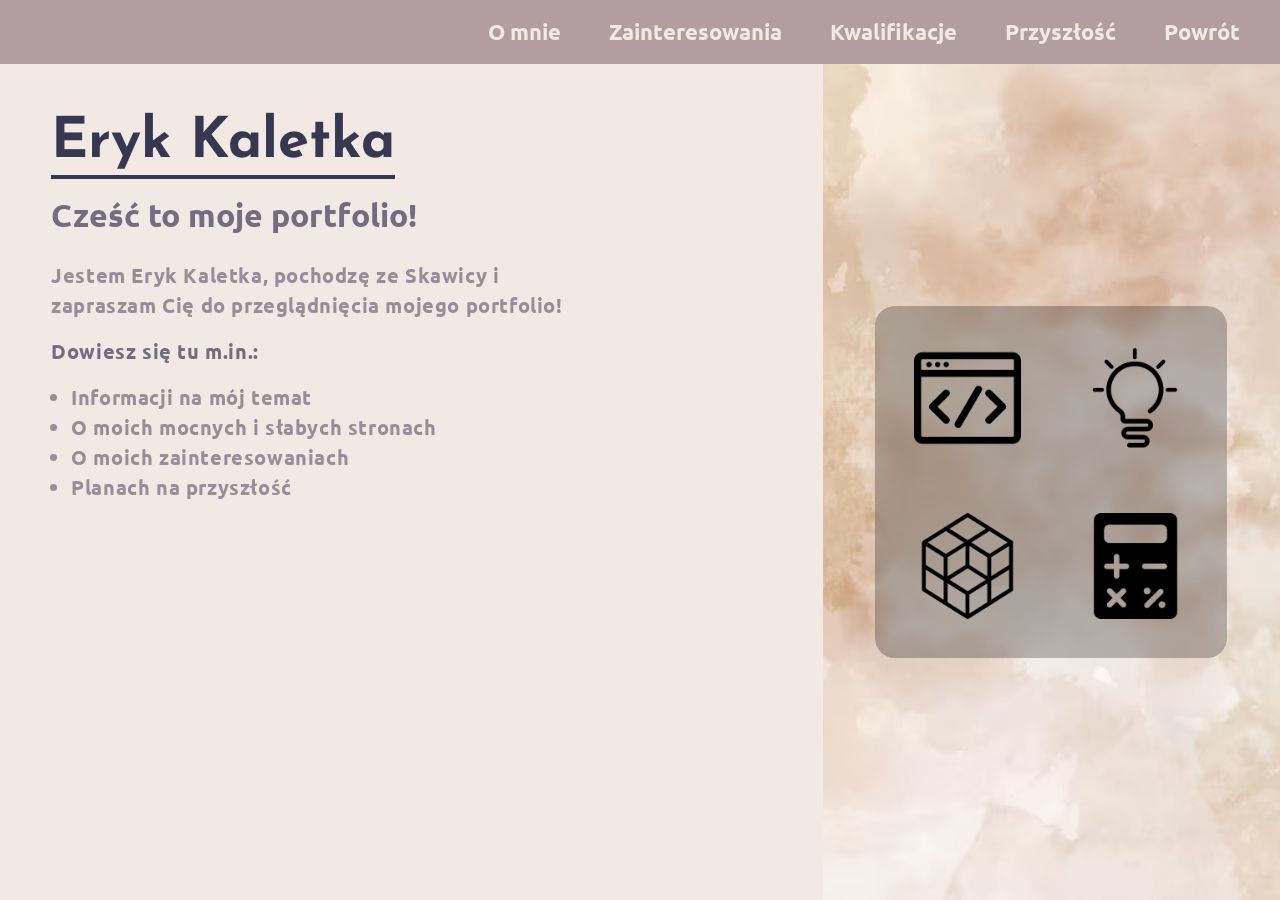
<file: index.html>
<!doctype html>
<html lang="pl">
    <head>
        <meta charset="UTF-8" />
        <meta name="viewport" content="width=device-width, initial-scale=1.0" />
        <title>Portfolio - główna</title>
        <link rel="stylesheet" href="styles.css" />
        <link rel="stylesheet" href="index_style.css" />
        <link rel="Icon" href="web_icon.png" />
    </head>
    <body>
        <div class="wrapper">
            <header>
                <nav class="head-nav-container">
                    <ul class="head-nav">
                        <li><a href="about_me.html">O mnie</a></li>
                        <li><a href="interests.html">Zainteresowania</a></li>
                        <li><a href="qualifications.html">Kwalifikacje</a></li>
                        <li><a href="future.html">Przyszłość</a></li>
                        <li><a href="index.html">Powrót</a></li>
                    </ul>
                </nav>
            </header>
            <main>
                <section class="left">
                    <div class="main-title">
                        <p>Eryk Kaletka</p>
                    </div>
                    <div class="main-sub-title">
                        <p>Cześć to moje portfolio!</p>
                    </div>
                    <div class="main-content">
                        <p>Jestem Eryk Kaletka, pochodzę ze Skawicy i zapraszam Cię do przeglądnięcia mojego portfolio!</p>
                        <p>Dowiesz się tu m.in.:</p>
                        <ol class="main-content-list">
                            <li>Informacji na mój temat</li>
                            <li>O moich mocnych i słabych stronach</li>
                            <li>O moich zainteresowaniach</li>
                            <li>Planach na przyszłość</li>
                        </ol>
                    </div>
                </section>
                <section class="right">
                    <div class="box">
                        <a href="interests.html#code"><img src="code_icon.png" alt="Code Icon" /></a>
                        <a href="interests.html#creativity"><img src="creativity_icon.png" alt="Creativity Icon" /></a>
                        <a href="interests.html#cube"><img src="cube_icon.png" alt="Cube Icon" /></a>
                        <a href="interests.html#math"><img src="math_icon.png" alt="Math Icon" /></a>
                    </div>
                </section>
            </main>
        </div>
    </body>
</html>
</file>
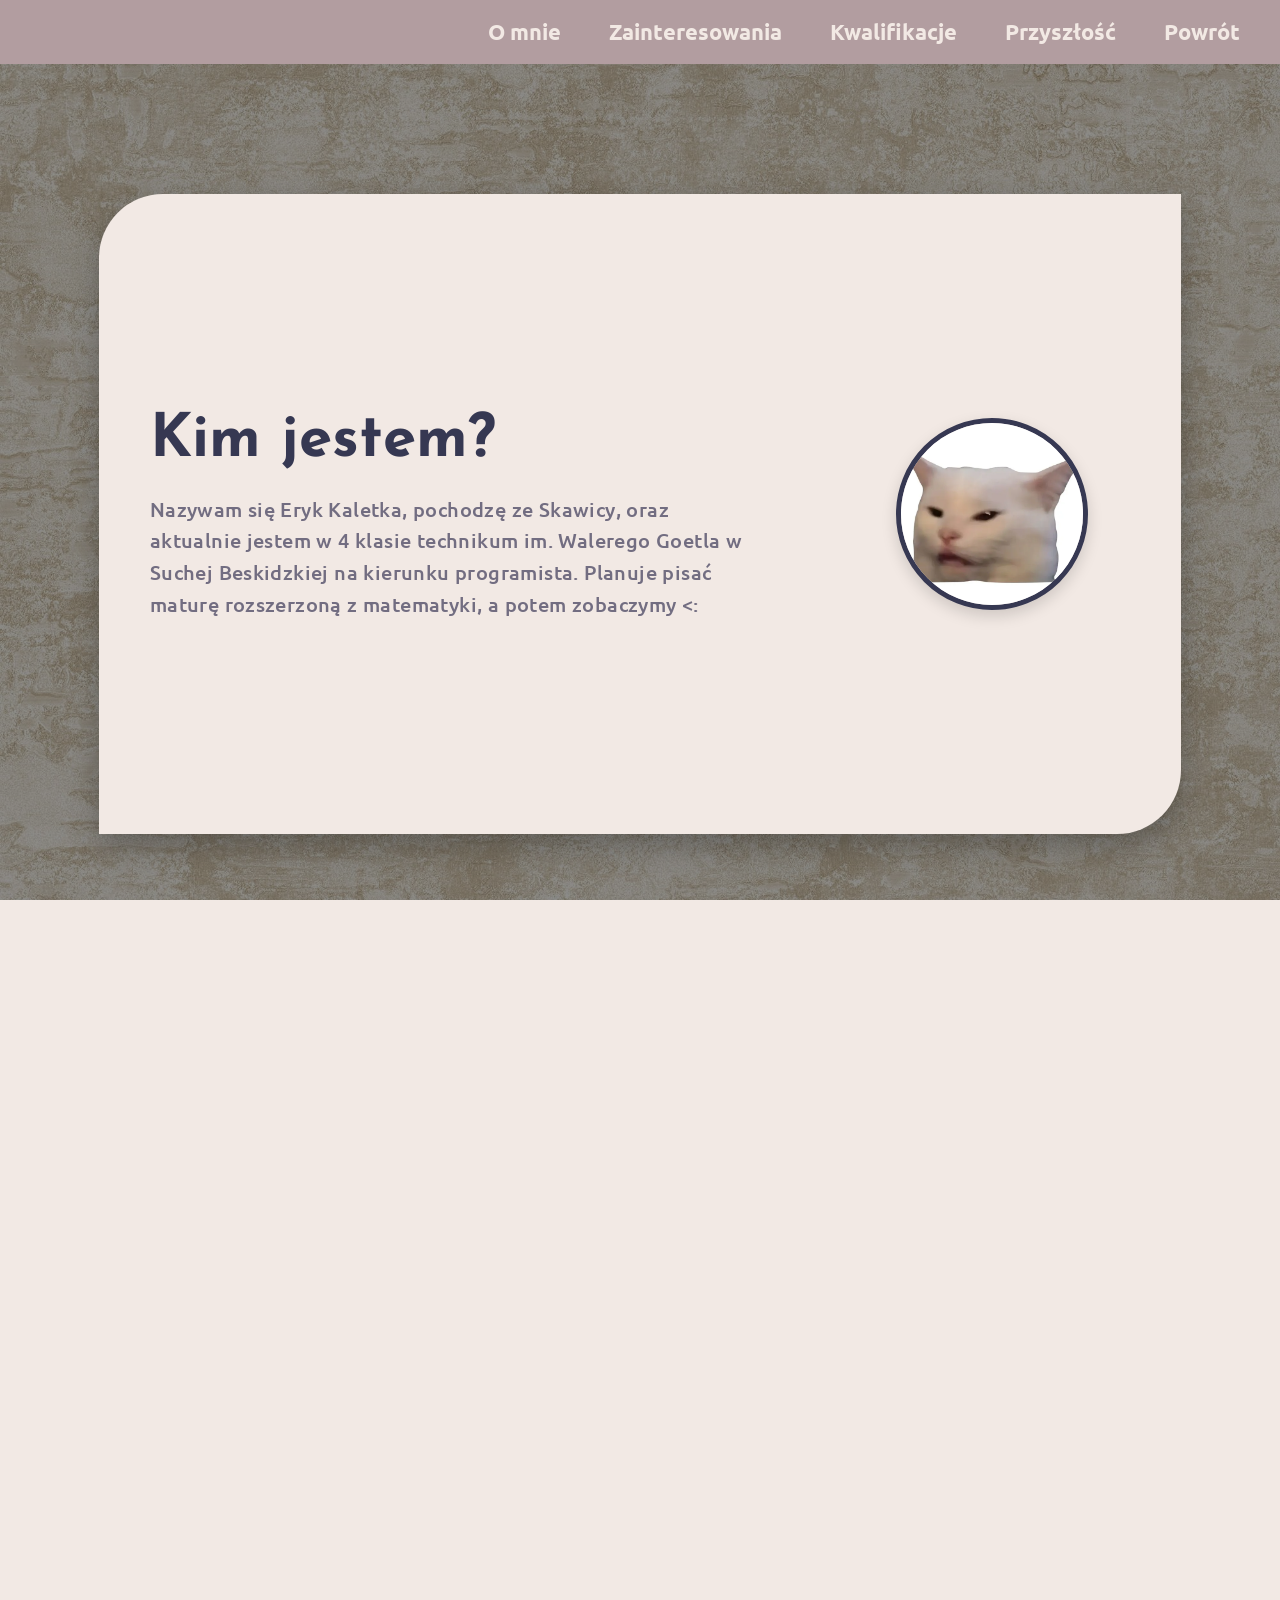
<file: about_me.html>
<!doctype html>
<html lang="pl">
    <head>
        <meta charset="UTF-8" />
        <meta name="viewport" content="width=device-width, initial-scale=1.0" />
        <title>Portfolio - O mnie</title>
        <link rel="stylesheet" href="styles.css" />
        <link rel="stylesheet" href="about_me_style.css" />
        <link rel="Icon" href="web_icon.png" />
    </head>
    <body>
        <div class="wrapper">
            <header>
                <nav class="head-nav-container">
                    <ul class="head-nav">
                        <li><a href="about_me.html">O mnie</a></li>
                        <li><a href="interests.html">Zainteresowania</a></li>
                        <li><a href="qualifications.html">Kwalifikacje</a></li>
                        <li><a href="future.html">Przyszłość</a></li>
                        <li><a href="index.html">Powrót</a></li>
                    </ul>
                </nav>
            </header>
            <main>
                <section class="card-1">
                    <div class="black-effect">
                        <div class="panel">
                            <div class="card-1-left">
                                <h1 class="card-title">Kim jestem?</h1>
                                <p class="bio-text">Nazywam się Eryk Kaletka, pochodzę ze Skawicy, oraz aktualnie jestem w 4 klasie technikum im. Walerego Goetla w Suchej Beskidzkiej na kierunku programista. Planuje pisać maturę rozszerzoną z matematyki, a potem zobaczymy &lt;:</p>
                            </div>
                            <div class="card-1-right">
                                <div class="avatar-box">
                                    <img src="about_me_random_icon.png" alt="Zdjęcie profilowe" />
                                </div>
                            </div>
                        </div>
                    </div>
                </section>

                <section class="card-2">
                    <div class="black-effect">
                        <div class="panel column-panel">
                            <h2 class="card-title title-center">Mocne i słabe strony</h2>
                            <div class="swot-grid">
                                <div class="swot-card strength">
                                    <h3>Mocne strony</h3>
                                    <ul>
                                        <li>Myślenie analityczno-matematyczne</li>
                                        <li>Szybkie znajdywanie korelacji</li>
                                        <li>Lubię wyzwania i podejmuję rękawicę</li>
                                    </ul>
                                </div>
                                <div class="swot-card weakness">
                                    <h3>Słabe strony</h3>
                                    <ul>
                                        <li>Czasem pracuję po 7h non-stop, a czasem w ogóle</li>
                                        <li>Trudność z zaczynaniem wszelako pojętych działań</li>
                                        <li>Często overthinkuję wszystko zbyt mocno i doszukuję się czegoś na siłę</li>
                                    </ul>
                                </div>
                            </div>
                        </div>
                    </div>
                </section>

                <section class="card-3">
                    <div class="black-effect">
                        <div class="panel column-panel">
                            <h2 class="card-title title-center">Fakty i Mity o mnie</h2>
                            <div class="quiz-container">
                                <div class="quiz-item" onclick="this.classList.toggle('flipped')">
                                    <div class="quiz-front">Czy jest jakikolwiek kontakt do mnie?</div>
                                    <div class="quiz-back">Yes - mail: erykkal123@gmail.com</div>
                                </div>
                                <div class="quiz-item" onclick="this.classList.toggle('flipped')">
                                    <div class="quiz-front">Czy umiem języki obce?</div>
                                    <div class="quiz-back">Potrafię angielski komunikatywnie, jednak mam problem z nauką języków</div>
                                </div>
                                <div class="quiz-item" onclick="this.classList.toggle('flipped')">
                                    <div class="quiz-front">Co realnie wyróżnia mnie od innych?</div>
                                    <div class="quiz-back">Niespotykane podejście do każdego oraz łatwość w rozmowie z każdym, niezależnie od wieku</div>
                                </div>
                            </div>
                        </div>
                    </div>
                </section>
            </main>
        </div>

        <script>
            document.addEventListener('DOMContentLoaded', () => {
                const sections = Array.from(document.querySelectorAll('header, .card-2, .card-3'));
                let currentIndex = 0;
                let isScrolling = false;

                function scrollToSection(index) {
                    if (index < 0 || index >= sections.length) return;
                    isScrolling = true;
                    currentIndex = index;

                    sections[currentIndex].scrollIntoView({
                        behavior: 'smooth',
                    });

                    setTimeout(() => {
                        isScrolling = false;
                    }, 500);
                }

                window.addEventListener(
                    'wheel',
                    (event) => {
                        if (window.innerWidth <= 900) return;
                        event.preventDefault();
                        if (isScrolling) return;

                        if (event.deltaY > 0) {
                            scrollToSection(currentIndex + 1);
                        } else if (event.deltaY < 0) {
                            scrollToSection(currentIndex - 1);
                        }
                    },
                    { passive: false },
                );

                window.addEventListener('keydown', (event) => {
                    if (isScrolling || window.innerWidth <= 900) return;

                    if (['ArrowDown', 'PageDown', 'Space'].includes(event.code)) {
                        event.preventDefault();
                        scrollToSection(currentIndex + 1);
                    } else if (['ArrowUp', 'PageUp'].includes(event.code)) {
                        event.preventDefault();
                        scrollToSection(currentIndex - 1);
                    }
                });

                let touchStartY = 0;

                window.addEventListener(
                    'touchstart',
                    (event) => {
                        touchStartY = event.touches[0].clientY;
                    },
                    { passive: true },
                );

                window.addEventListener('touchend', (event) => {
                    if (isScrolling || window.innerWidth <= 900) return;

                    const touchEndY = event.changedTouches[0].clientY;
                    const diffY = touchStartY - touchEndY;

                    if (Math.abs(diffY) > 50) {
                        if (diffY > 0) {
                            scrollToSection(currentIndex + 1);
                        } else {
                            scrollToSection(currentIndex - 1);
                        }
                    }
                });
            });
        </script>
    </body>
</html>
</file>
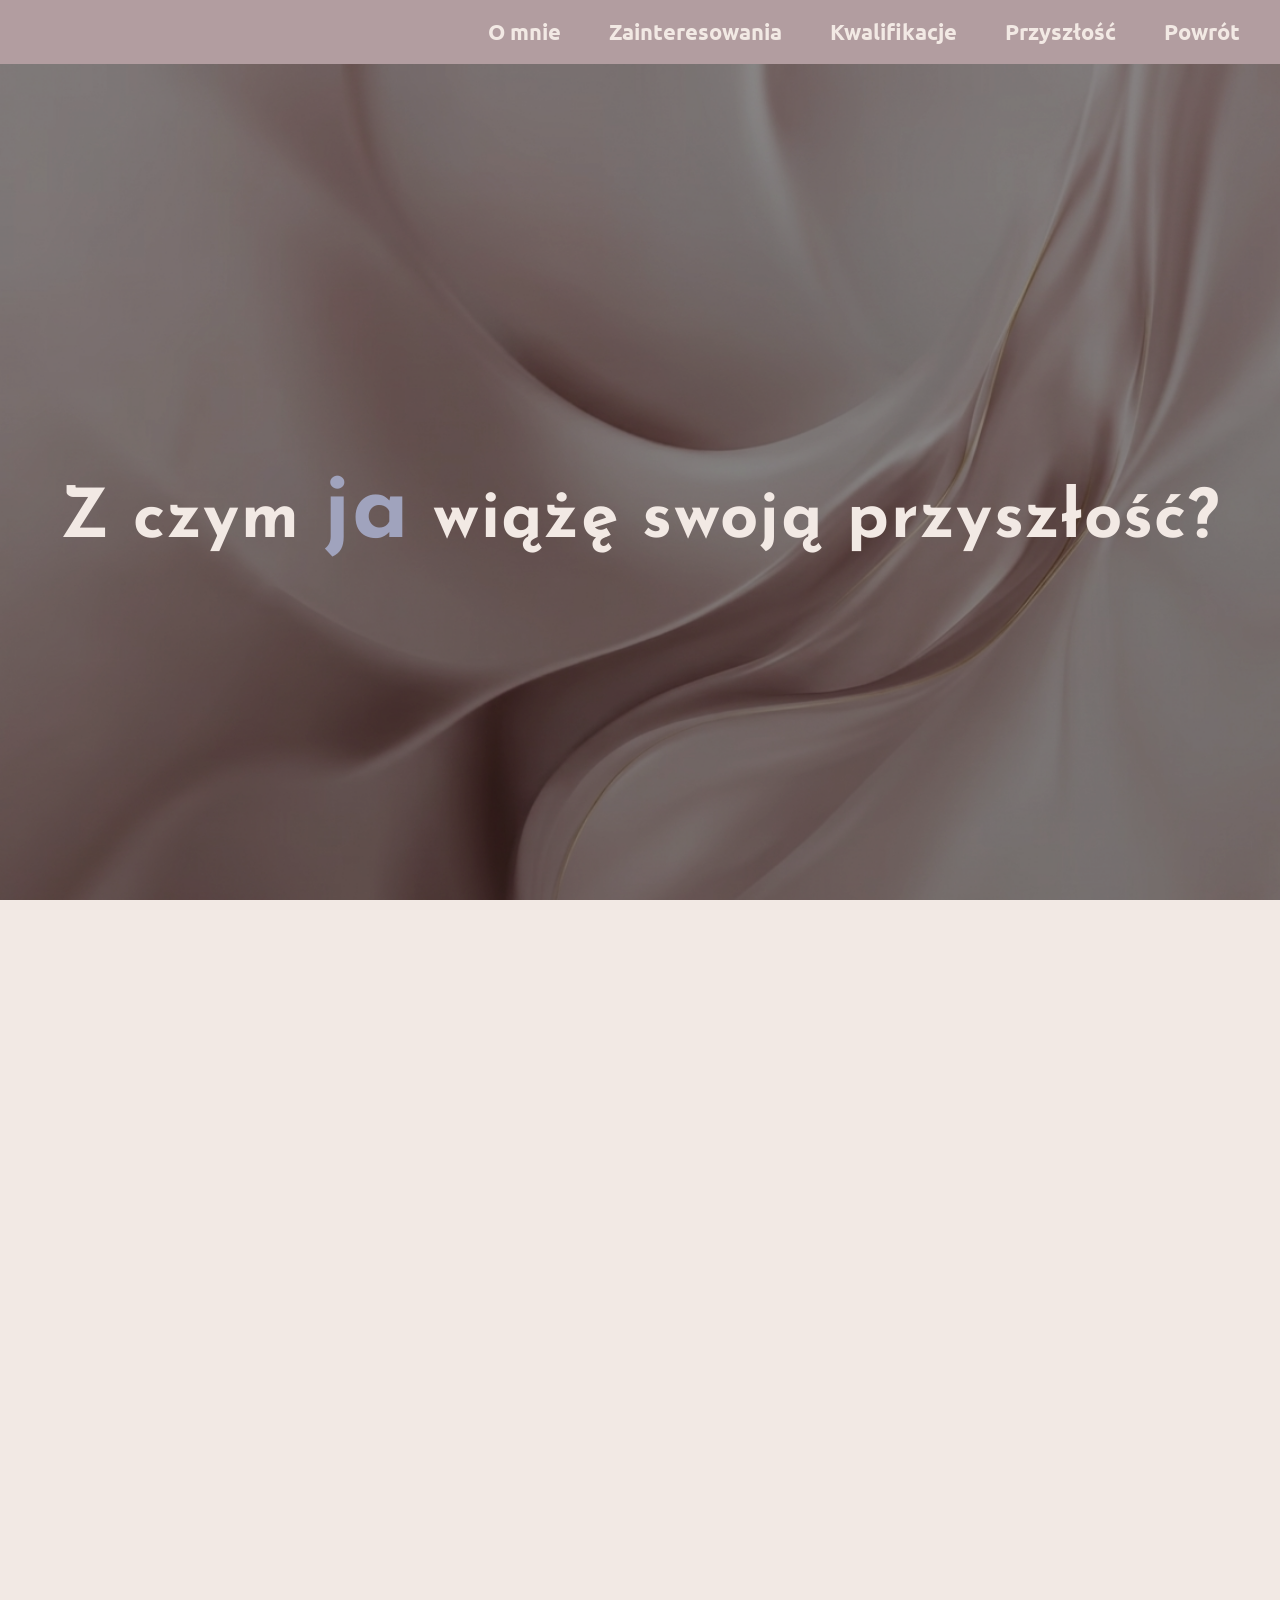
<file: future.html>
<!doctype html>
<html lang="pl">
    <head>
        <meta charset="UTF-8" />
        <meta name="viewport" content="width=device-width, initial-scale=1.0" />
        <title>Portfolio - Przyszłość</title>
        <link rel="stylesheet" href="styles.css" />
        <link rel="stylesheet" href="future_style.css" />
        <link rel="Icon" href="web_icon.png" />
    </head>
    <body>
        <div class="wrapper">
            <header>
                <nav class="head-nav-container">
                    <ul class="head-nav">
                        <li><a href="about_me.html">O mnie</a></li>
                        <li><a href="interests.html">Zainteresowania</a></li>
                        <li><a href="qualifications.html">Kwalifikacje</a></li>
                        <li><a href="future.html">Przyszłość</a></li>
                        <li><a href="index.html">Powrót</a></li>
                    </ul>
                </nav>
            </header>
            <main>
                <section class="card-1 card">
                    <div class="black-effect">
                        <h1 class="card-1-text">Z czym <span class="highlight-me">ja</span> wiążę swoją przyszłość?</h1>
                    </div>
                </section>
                <section class="card-2 card">
                    <div class="card-2-left">
                        <h2 class="card-2-title">Plan główny</h2>
                        <p class="card-2-left-text">
                            Studia! <br />
                            Będzie to idealny czas na poznanie siebie, co ja tak naprawdę chcę od życia, przy okazji nauczę się wiele ciekawych rzeczy. <br />Nie bez powodu wiele ludzi twierdzi że studia to najlepszy czas w swoim życiu. Tworzenie znajomości i czerpanie z życia garściami będzie smerfastyczne.
                        </p>
                    </div>
                    <div class="card-2-right">
                        <p class="card-2-right-text"><span class="highlight-cyber">Cyberbezpieczeństwo?</span> <span class="highlight-math">Matematyka</span>, a może coś innego? Wszystko czas pokaże jednak pewnym jest to że matematyka zostanie przy mnie na długo, gdyż postaram się wycisnąć z niej jak najwięcej.</p>
                        <p class="card-2-right-text">Co później? Nie mam <span class="highlight-green">zielonego</span> pojęcia, ale wiem jedno, będzie trzeba iść z głową podniesioną do góry i nie zatrzymywać się. Praca, nieskończone dokształcanie się i odkrywanie nowych pasji to będzie mój cel.</p>
                    </div>
                </section>
                <section class="card-3 card">
                    <h2 class="card-3-title">Oke, a co jeżeli nie wyjdzie?</h2>
                    <div class="card-3-panel">
                        <div class="card-3-box">
                            <h3>Zostanę korepetytorem!</h3>
                            <p>
                                Pokazywanie ludziom na czym polega dany temat z matematyki w prosty sposób zawsze było moją mocną stroną. Jeżeli dany temat rozumiem to potrafię go wytłumaczyć prostymi słowami i na odwrót. Plus tego jest też taki że zawsze znajdą się osoby niedouczone lub pod ścianą, którym mógłbym pomóc. Za to jeżeli nie uda mi się jakoś dawać korepetycji to zostałbym nauczycielem i uczyłbym w szkole. Może by to było cięższe, fakt, ale to nie zmienia faktu że byłaby to praca
                                idealna dla mnie.
                            </p>
                        </div>
                    </div>
                </section>
            </main>
        </div>
        <script>
            document.addEventListener('DOMContentLoaded', () => {
                const sections = Array.from(document.querySelectorAll('header, .card-2, .card-3'));
                let currentIndex = 0;
                let isScrolling = false;

                function scrollToSection(index) {
                    if (index < 0 || index >= sections.length) return;
                    isScrolling = true;
                    currentIndex = index;

                    sections[currentIndex].scrollIntoView({
                        behavior: 'smooth',
                    });

                    setTimeout(() => {
                        isScrolling = false;
                    }, 500);
                }

                window.addEventListener(
                    'wheel',
                    (event) => {
                        if (window.innerWidth <= 900) return;
                        event.preventDefault();
                        if (isScrolling) return;

                        if (event.deltaY > 0) {
                            scrollToSection(currentIndex + 1);
                        } else if (event.deltaY < 0) {
                            scrollToSection(currentIndex - 1);
                        }
                    },
                    { passive: false },
                );

                window.addEventListener('keydown', (event) => {
                    if (isScrolling || window.innerWidth <= 900) return;

                    if (['ArrowDown', 'PageDown', 'Space'].includes(event.code)) {
                        event.preventDefault();
                        scrollToSection(currentIndex + 1);
                    } else if (['ArrowUp', 'PageUp'].includes(event.code)) {
                        event.preventDefault();
                        scrollToSection(currentIndex - 1);
                    }
                });

                let touchStartY = 0;

                window.addEventListener(
                    'touchstart',
                    (event) => {
                        touchStartY = event.touches[0].clientY;
                    },
                    { passive: true },
                );

                window.addEventListener('touchend', (event) => {
                    if (isScrolling || window.innerWidth <= 900) return;

                    const touchEndY = event.changedTouches[0].clientY;
                    const diffY = touchStartY - touchEndY;

                    if (Math.abs(diffY) > 50) {
                        if (diffY > 0) {
                            scrollToSection(currentIndex + 1);
                        } else {
                            scrollToSection(currentIndex - 1);
                        }
                    }
                });
            });
        </script>
    </body>
</html>
</file>
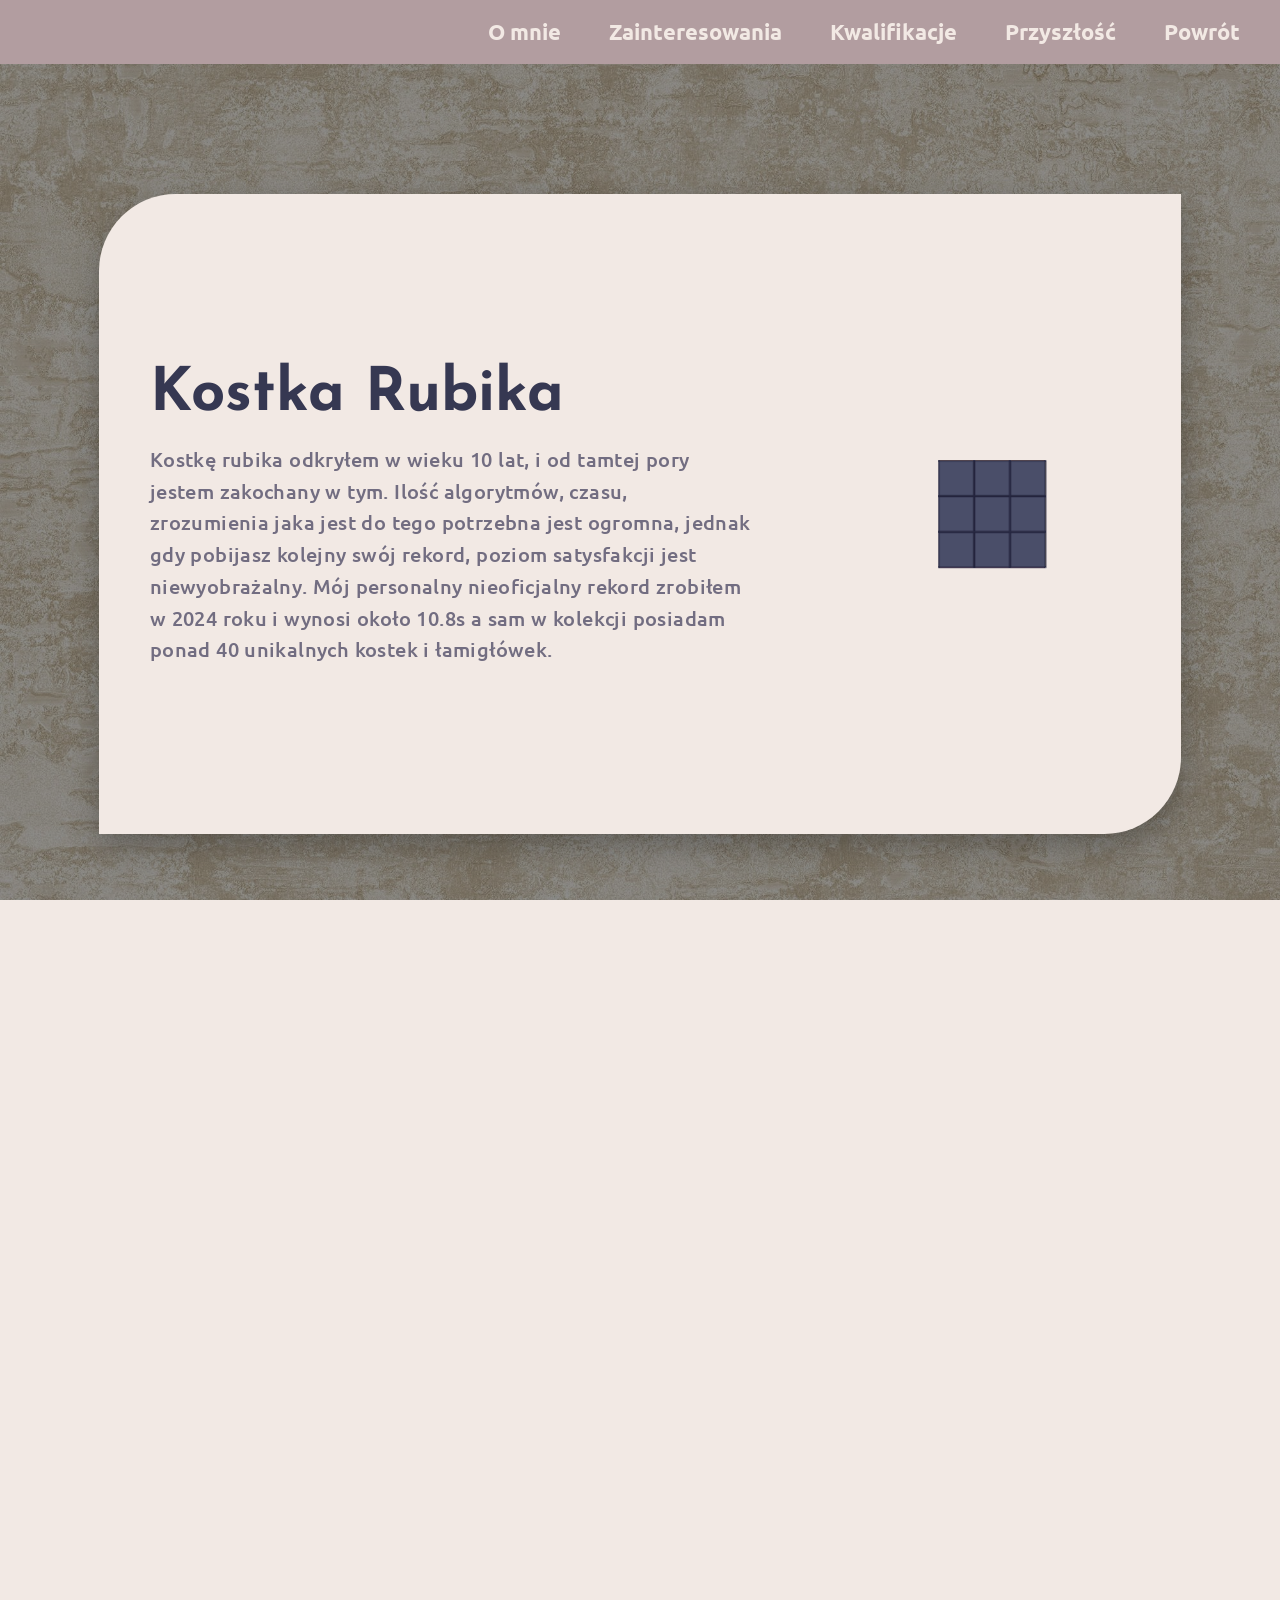
<file: interests.html>
<!doctype html>
<html lang="pl">
    <head>
        <meta charset="UTF-8" />
        <meta name="viewport" content="width=device-width, initial-scale=1.0" />
        <title>Portfolio - Zainteresowania</title>
        <link rel="stylesheet" href="styles.css" />
        <link rel="stylesheet" href="interests_style.css" />
        <link rel="Icon" href="web_icon.png" />
    </head>
    <body>
        <div class="wrapper">
            <header id="cube">
                <nav class="head-nav-container">
                    <ul class="head-nav">
                        <li><a href="about_me.html">O mnie</a></li>
                        <li><a href="interests.html">Zainteresowania</a></li>
                        <li><a href="qualifications.html">Kwalifikacje</a></li>
                        <li><a href="future.html">Przyszłość</a></li>
                        <li><a href="index.html">Powrót</a></li>
                    </ul>
                </nav>
            </header>
            <main>
                <section class="card-1">
                    <div class="black-effect">
                        <div class="panel">
                            <div class="card-1-left">
                                <h2 class="card-title">Kostka Rubika</h2>
                                <p>Kostkę rubika odkryłem w wieku 10 lat, i od tamtej pory jestem zakochany w tym. Ilość algorytmów, czasu, zrozumienia jaka jest do tego potrzebna jest ogromna, jednak gdy pobijasz kolejny swój rekord, poziom satysfakcji jest niewyobrażalny. Mój personalny nieoficjalny rekord zrobiłem w 2024 roku i wynosi około 10.8s a sam w kolekcji posiadam ponad 40 unikalnych kostek i łamigłówek.</p>
                            </div>
                            <div class="card-1-right">
                                <div class="cube-wrapper">
                                    <div class="cube">
                                        <div class="side side-top">
                                            <div></div>
                                            <div></div>
                                            <div></div>
                                            <div></div>
                                            <div></div>
                                            <div></div>
                                            <div></div>
                                            <div></div>
                                            <div></div>
                                        </div>
                                        <div class="side side-right">
                                            <div></div>
                                            <div></div>
                                            <div></div>
                                            <div></div>
                                            <div></div>
                                            <div></div>
                                            <div></div>
                                            <div></div>
                                            <div></div>
                                        </div>
                                        <div class="side side-left">
                                            <div></div>
                                            <div></div>
                                            <div></div>
                                            <div></div>
                                            <div></div>
                                            <div></div>
                                            <div></div>
                                            <div></div>
                                            <div></div>
                                        </div>
                                        <div class="side side-back">
                                            <div></div>
                                            <div></div>
                                            <div></div>
                                            <div></div>
                                            <div></div>
                                            <div></div>
                                            <div></div>
                                            <div></div>
                                            <div></div>
                                        </div>
                                        <div class="side side-bottom">
                                            <div></div>
                                            <div></div>
                                            <div></div>
                                            <div></div>
                                            <div></div>
                                            <div></div>
                                            <div></div>
                                            <div></div>
                                            <div></div>
                                        </div>
                                        <div class="side side-front">
                                            <div></div>
                                            <div></div>
                                            <div></div>
                                            <div></div>
                                            <div></div>
                                            <div></div>
                                            <div></div>
                                            <div></div>
                                            <div></div>
                                        </div>
                                    </div>
                                </div>
                            </div>
                        </div>
                    </div>
                </section>

                <section class="card-2" id="code">
                    <div class="black-effect">
                        <div class="panel">
                            <div class="card-2-left">
                                <div class="visual-box-2"><img src="programing_background.jpg" alt="Programowanie" /></div>
                            </div>
                            <div class="card-2-right">
                                <h2 class="card-title">Programowanie</h2>
                                <p>Mam styczność z programowaniem od niemal 6 lat. Moim pierwszym językiem którego się uczyłem był C++ i kocham go po dzień dzisiejszy. Ale programowanie nie kończy się na tym: strony internetowe, hardware z esp32 lub gry komputerowe to moje ulubione wykorzystanie programowania by tworzyć i bawić się ale również zarabiać.</p>
                            </div>
                        </div>
                    </div>
                </section>

                <section class="card-3" id="math">
                    <div class="black-effect">
                        <div class="panel">
                            <div class="card-3-side">
                                <div class="visual-box-3"></div>
                            </div>
                            <div class="card-3-main">
                                <h2 class="card-title">Matematyka</h2>
                                <p>
                                    Jestem umysłem ścisłym. <br />
                                    Jest to ważne do zastrzeżenia gdyż wszystko co robię i co kocham tak naprawdę jest pochodną tego jednego faktu. Matematyka w szkole podstawowej najszybciej z każdego z tych hobby wykiełkowała, pokazując moją inność. Matematyka nie jest przyjemna, dopóki jej się nie zrozumie, a dla mnie to "zrozumienie" było kwestią chwili. Dlatego teraz w technikum chodzę na olimpiady, a gdy tylko są osoby które potrzebują pomocy z "zrozumieniem" czegoś, potrafię prosto
                                    wytłumaczyć i nauczyć tego kogoś danego tematu. <span class="highlight-text">Matematyka to moja jedyna przyszłość.</span>
                                </p>
                            </div>
                        </div>
                    </div>
                </section>

                <section class="card-4">
                    <div class="black-effect">
                        <div class="panel">
                            <div class="card-4-left">
                                <h2 class="card-title">Trenowanie</h2>
                                <p>Trenowanie nie jest proste. Jednak praca nad swoim ciałem z mojej perspektywy jest czymś wręcz wymaganym dla mnie. Po całym dniu myślenia i analizowania, pójście pobiegać lub poćwiczyć siłowo jest jak odpoczynek dla umysłu. Ćwiczę już 2 lata i staram się jak mogę by wbić sobie to w rutynę i jak na razie się udaje. Z tego hobby prywatnie jestem najbardziej dumny.</p>
                            </div>
                            <div class="card-4-right">
                                <div class="visual-box-4"></div>
                            </div>
                        </div>
                    </div>
                </section>

                <section class="card-5" id="creativity">
                    <div class="black-effect">
                        <div class="panel">
                            <div class="card-5-top">
                                <h2 class="card-title">Inne ciekawostki</h2>
                            </div>
                            <div class="card-5-bottom">
                                <p>Uwielbiam czytać mangi! Mam na swoim koncie przeczytane takie genialne dzieła jak Attack on Titan, Berserk lub Bleach. Jest to mój ulubiony sposób spędzania nudnego czasu.</p>
                                <div class="visual-box-5"></div>
                                <p>Moim ulubionym sportem są łyżwy! Kocham zabierać wszystkich znajomych na wspólny wypad na łyżwy, szkoda tylko że jeżdżę tylko w zimę :&lt;</p>
                            </div>
                        </div>
                    </div>
                </section>
            </main>
        </div>
        <script>
            document.addEventListener('DOMContentLoaded', () => {
                const sections = Array.from(document.querySelectorAll('header, .card-2, .card-3, .card-4, .card-5'));
                let currentIndex = 0;
                let isScrolling = false;

                function scrollToSection(index) {
                    if (index < 0 || index >= sections.length) return;
                    isScrolling = true;
                    currentIndex = index;

                    sections[currentIndex].scrollIntoView({
                        behavior: 'smooth',
                    });

                    setTimeout(() => {
                        isScrolling = false;
                    }, 500);
                }

                window.addEventListener(
                    'wheel',
                    (event) => {
                        if (window.innerWidth <= 900) return;
                        event.preventDefault();
                        if (isScrolling) return;

                        if (event.deltaY > 0) {
                            scrollToSection(currentIndex + 1);
                        } else if (event.deltaY < 0) {
                            scrollToSection(currentIndex - 1);
                        }
                    },
                    { passive: false },
                );

                window.addEventListener('keydown', (event) => {
                    if (isScrolling || window.innerWidth <= 900) return;

                    if (['ArrowDown', 'PageDown', 'Space'].includes(event.code)) {
                        event.preventDefault();
                        scrollToSection(currentIndex + 1);
                    } else if (['ArrowUp', 'PageUp'].includes(event.code)) {
                        event.preventDefault();
                        scrollToSection(currentIndex - 1);
                    }
                });

                let touchStartY = 0;

                window.addEventListener(
                    'touchstart',
                    (event) => {
                        touchStartY = event.touches[0].clientY;
                    },
                    { passive: true },
                );

                window.addEventListener('touchend', (event) => {
                    if (isScrolling || window.innerWidth <= 900) return;

                    const touchEndY = event.changedTouches[0].clientY;
                    const diffY = touchStartY - touchEndY;

                    if (Math.abs(diffY) > 50) {
                        if (diffY > 0) {
                            scrollToSection(currentIndex + 1);
                        } else {
                            scrollToSection(currentIndex - 1);
                        }
                    }
                });
            });
        </script>
    </body>
</html>
</file>
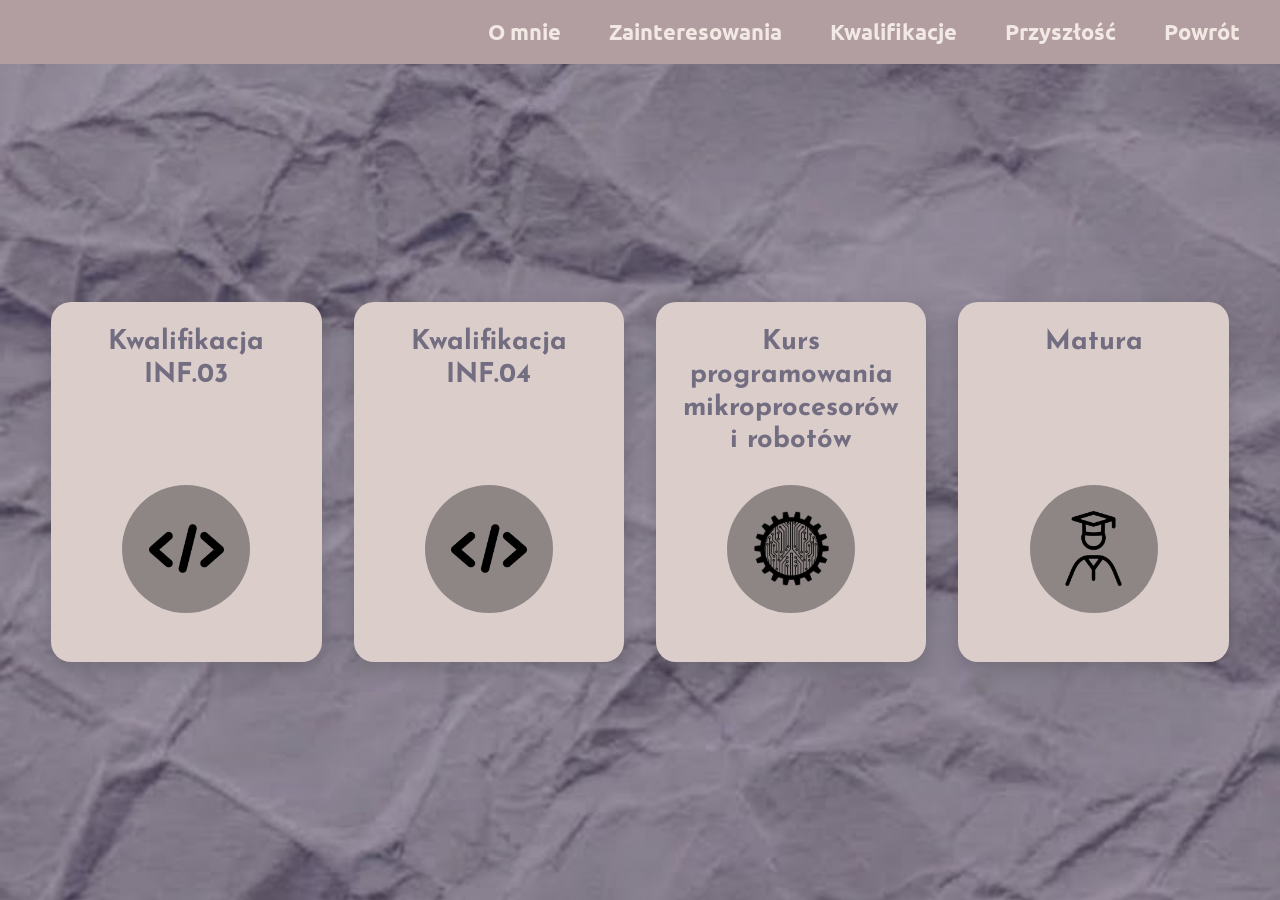
<file: qualifications.html>
<!doctype html>
<html lang="pl">
    <head>
        <meta charset="UTF-8" />
        <meta name="viewport" content="width=device-width, initial-scale=1.0" />
        <title>Portfolio - Kwalifikacje</title>
        <link rel="stylesheet" href="styles.css" />
        <link rel="stylesheet" href="qualifications_style.css" />
        <link rel="Icon" href="web_icon.png" />
    </head>
    <body>
        <div class="wrapper">
            <header>
                <nav class="head-nav-container">
                    <ul class="head-nav">
                        <li><a href="about_me.html">O mnie</a></li>
                        <li><a href="interests.html">Zainteresowania</a></li>
                        <li><a href="qualifications.html">Kwalifikacje</a></li>
                        <li><a href="future.html">Przyszłość</a></li>
                        <li><a href="index.html">Powrót</a></li>
                    </ul>
                </nav>
            </header>
            <main>
                <div class="card card-1">
                    <div class="card-inner">
                        <div class="card-front">
                            <p class="title">Kwalifikacja INF.03</p>
                            <div class="img-wrapper">
                                <img src="inf034_icon.png" alt="INF.03" />
                            </div>
                        </div>
                        <div class="card-back">
                            <p class="title">Szczegóły INF.03</p>
                            <p class="description">Tworzenie i administrowanie stronami i aplikacjami internetowymi oraz bazami danych.</p>
                        </div>
                    </div>
                </div>

                <div class="card card-2">
                    <div class="card-inner">
                        <div class="card-front">
                            <p class="title">Kwalifikacja INF.04</p>
                            <div class="img-wrapper">
                                <img src="inf034_icon.png" alt="INF.04" />
                            </div>
                        </div>
                        <div class="card-back">
                            <p class="title">Szczegóły INF.04</p>
                            <p class="description">Projektowanie, programowanie i testowanie aplikacji.</p>
                            <p class="description"><span class="status-badge">W trakcie!</span></p>
                        </div>
                    </div>
                </div>

                <div class="card card-3">
                    <div class="card-inner">
                        <div class="card-front">
                            <p class="title">Kurs programowania mikroprocesorów i robotów</p>
                            <div class="img-wrapper">
                                <img src="mechatronic_icon.png" alt="Mikroprocesory" />
                            </div>
                        </div>
                        <div class="card-back">
                            <p class="title">Szczegóły kursu</p>
                            <p class="description">Praktyczne podstawy mechatroniki, programowanie mikrokontrolerów oraz budowa układów automatyki.</p>
                        </div>
                    </div>
                </div>

                <div class="card card-4">
                    <div class="card-inner">
                        <div class="card-front">
                            <p class="title">Matura</p>
                            <div class="img-wrapper">
                                <img src="matura_icon.png" alt="Matura" />
                            </div>
                        </div>
                        <div class="card-back">
                            <p class="title">Szczegóły matury</p>
                            <p class="description">Wykształcenie średnie ze szczególnym uwzględnieniem przedmiotów ścisłych.</p>
                            <p class="description"><span class="status-badge">W trakcie!</span></p>
                        </div>
                    </div>
                </div>
            </main>
        </div>
        <script>
            document.querySelectorAll('.card').forEach((card) => {
                card.addEventListener('click', () => {
                    card.classList.toggle('flipped');
                });
            });
        </script>
    </body>
</html>
</file>
<file: styles.css>
@import url('https://fonts.googleapis.com/css2?family=Ubuntu:ital,wght@0,300;0,400;0,500;0,700;1,300;1,400;1,500;1,700&display=swap');
@import url('https://fonts.googleapis.com/css2?family=Josefin+Sans:ital,wght@0,100..700;1,100..700&display=swap');

*,
*::before,
*::after {
    margin: 0;
    padding: 0;
    box-sizing: border-box;
    text-decoration: none;
    list-style: none;
}

body {
    background-color: #f2e9e4;
    color: #f2e9e4;
}

.wrapper {
    width: 100%;
    min-height: 100vh;
    display: flex;
    flex-direction: column;
}

header {
    width: 100%;
    min-height: 4rem;
    background-color: #b29da0;
    display: flex;
    justify-content: flex-end;
    align-items: center;
    padding: 0.5rem 1.5rem;
}

.head-nav-container {
    width: auto;
}

.head-nav {
    display: flex;
    flex-wrap: wrap;
    justify-content: center;
    align-items: center;
    gap: 1rem;
}

.head-nav li {
    border-radius: 1.25rem 0 1.25rem 0;
    padding: 0.5rem 1rem;
    transition:
        transform 0.3s ease,
        background-color 0.3s ease,
        filter 0.3s ease;
}

.head-nav li:hover {
    background-color: #9a8c98;
    filter: drop-shadow(1px 1px 4px #9a8c98);
    transform: translateY(4px);
}

.head-nav li a {
    font-family: 'Ubuntu', sans-serif;
    font-size: clamp(1rem, 1.2vw + 0.5rem, 1.35rem);
    font-weight: 600;
    color: #f2e9e4;
}

.head-nav li:active {
    transform: scale(0.95);
}

@media (max-width: 768px) {
    header {
        justify-content: center;
        padding: 0.75rem 0.5rem;
    }

    .head-nav {
        gap: 0.5rem;
    }

    .head-nav li {
        padding: 0.35rem 0.65rem;
    }
}
</file>
<file: index_style.css>
main {
    width: 100%;
    flex: 1;
    display: grid;
    grid-template-columns: 1.8fr 1fr;
}

.left {
    display: flex;
    flex-direction: column;
    padding: clamp(1.5rem, 4vw, 3.5rem);
    gap: 1.5rem;
}

.main-title p {
    color: #363852;
    font-family: 'Josefin Sans', sans-serif;
    font-size: clamp(2rem, 4vw + 1rem, 3.5rem);
    font-weight: 700;
    position: relative;
    display: inline-block;
}

.main-title p::after {
    content: '';
    width: 100%;
    height: 0.25rem;
    background-color: #363852;
    position: absolute;
    top: 100%;
    left: 0;
    margin-top: 0.25rem;
}

.main-sub-title p {
    color: #726d81;
    font-family: 'Ubuntu', sans-serif;
    font-size: clamp(1.25rem, 2vw + 0.5rem, 2rem);
    font-weight: 700;
}

.main-content {
    display: flex;
    flex-direction: column;
    gap: 1rem;
    max-width: 65ch;
}

.main-content p,
.main-content-list li {
    color: #9a8c98;
    font-family: 'Ubuntu', sans-serif;
    font-size: clamp(1rem, 1vw + 0.5rem, 1.25rem);
    font-weight: 600;
    letter-spacing: 0.03em;
    line-height: 1.5;
}

.main-content p:nth-child(2) {
    color: #726d81;
}

.main-content-list {
    padding-left: 1.25rem;
}

.main-content-list li {
    list-style: disc;
}

.right {
    background: #d8cecc url('background.jpg') no-repeat center center / cover;
    display: flex;
    justify-content: center;
    align-items: center;
    padding: 2rem;
}

.box {
    width: 100%;
    max-width: 22rem;
    aspect-ratio: 1 / 1;
    display: grid;
    grid-template-columns: repeat(2, 1fr);
    grid-template-rows: repeat(2, 1fr);
    place-items: center;
    background: rgba(0, 0, 0, 0.25);
    border-radius: 1.25rem;
    padding: 1rem;
    gap: 1rem;
    backdrop-filter: blur(4px);
}

.box a {
    width: 100%;
    height: 100%;
    display: flex;
    justify-content: center;
    align-items: center;
    transition: transform 0.3s ease;
}

.box a img {
    max-width: 70%;
    max-height: 70%;
    object-fit: contain;
}

.box a:hover {
    transform: scale(1.15);
}

@media (max-width: 900px) {
    main {
        grid-template-columns: 1fr;
    }

    .right {
        min-height: 300px;
    }
}

@media (max-width: 480px) {
    .left {
        padding: 1.25rem;
        gap: 1rem;
    }

    .box {
        max-width: 16rem;
    }
}
</file>
<file: about_me_style.css>
html,
body {
    width: 100%;
    min-height: 100vh;
    overflow-x: hidden;
}

@media (min-width: 901px) {
    html,
    body {
        overflow: hidden;
        height: 100%;
        scrollbar-width: none;
        -ms-overflow-style: none;
    }

    html::-webkit-scrollbar,
    body::-webkit-scrollbar {
        display: none;
    }
}

main {
    width: 100%;
}

.card-1,
.card-2,
.card-3 {
    width: 100%;
    min-height: 100vh;
    display: flex;
}

.card-1 {
    background: url(background_interests1.jpg) no-repeat center center / cover;
}

.card-2 {
    background: url(background_interests2.jpg) no-repeat center center / cover;
}

.card-3 {
    background: url(background_interests3.jpg) no-repeat center center / cover;
}

.black-effect {
    width: 100%;
    min-height: 100vh;
    display: flex;
    justify-content: center;
    align-items: center;
    background-color: rgba(0, 0, 0, 0.45);
    padding: clamp(1rem, 3vw, 3rem);
}

.panel {
    width: min(90%, 72rem);
    min-height: min(80vh, 40rem);
    background-color: #f2e9e4;
    display: flex;
    box-shadow: 0 12px 30px rgba(0, 0, 0, 0.25);
    overflow: hidden;
}

.card-1 .panel {
    border-radius: clamp(2rem, 5vw, 5rem) 0 clamp(2rem, 5vw, 5rem) 0;
}

.card-2 .panel {
    border-radius: 0 clamp(2rem, 5vw, 5rem) 0 clamp(2rem, 5vw, 5rem);
}

.card-3 .panel {
    border-radius: clamp(1.5rem, 4vw, 3.125rem);
}

.column-panel {
    flex-direction: column;
    padding: clamp(1.5rem, 4vw, 3.5rem);
}

.card-title {
    font-size: clamp(2rem, 3.5vw + 1rem, 3.75rem);
    font-weight: 700;
    font-family: 'Josefin Sans', sans-serif;
    color: #363852;
    line-height: 1.1;
}

.title-center {
    text-align: center;
    width: 100%;
    margin-bottom: 1.5rem;
}

.card-1-left {
    width: 65%;
    padding: clamp(1.5rem, 4vw, 3.5rem);
    display: flex;
    flex-direction: column;
    justify-content: center;
}

.card-1-right {
    width: 35%;
    display: flex;
    justify-content: center;
    align-items: center;
    padding: clamp(1.5rem, 3vw, 2.5rem);
}

.bio-text {
    font-size: clamp(1rem, 0.8vw + 0.6rem, 1.35rem);
    font-weight: 500;
    font-family: 'Ubuntu', sans-serif;
    color: #726d81;
    letter-spacing: 0.02em;
    line-height: 1.6;
    margin-top: 1.25rem;
}

.avatar-box {
    width: clamp(8rem, 15vw, 13.75rem);
    height: clamp(8rem, 15vw, 13.75rem);
    border-radius: 50%;
    border: 0.35rem solid #363852;
    overflow: hidden;
    background-color: #d8cecc;
    display: flex;
    justify-content: center;
    align-items: center;
    box-shadow: 0 6px 15px rgba(0, 0, 0, 0.15);
}

.avatar-box img {
    width: 100%;
    height: 100%;
    object-fit: cover;
}

.swot-grid {
    display: flex;
    gap: 1.5rem;
    width: 100%;
    flex: 1;
}

.swot-card {
    flex: 1;
    background-color: rgba(255, 255, 255, 0.65);
    border-radius: 1.25rem;
    padding: clamp(1.25rem, 2.5vw, 2rem);
    display: flex;
    flex-direction: column;
}

.swot-card h3 {
    font-family: 'Josefin Sans', sans-serif;
    font-size: clamp(1.35rem, 1.5vw + 0.5rem, 2rem);
    color: #363852;
    margin-bottom: 1rem;
    text-align: center;
}

.swot-card ul {
    list-style-type: square;
    padding-left: 1.25rem;
}

.swot-card li {
    font-family: 'Ubuntu', sans-serif;
    font-size: clamp(0.95rem, 0.8vw + 0.5rem, 1.2rem);
    font-weight: 500;
    color: #726d81;
    margin-bottom: 0.75rem;
    line-height: 1.5;
}

.quiz-container {
    display: flex;
    flex-direction: column;
    gap: 1.25rem;
    width: 100%;
    flex: 1;
    justify-content: center;
}

.quiz-item {
    width: 100%;
    min-height: 4.5rem;
    background-color: #4a4e69;
    border-radius: 1rem;
    cursor: pointer;
    position: relative;
    perspective: 1000px;
}

.quiz-front,
.quiz-back {
    position: absolute;
    inset: 0;
    width: 100%;
    height: 100%;
    display: flex;
    align-items: center;
    justify-content: center;
    font-family: 'Ubuntu', sans-serif;
    font-size: clamp(0.95rem, 0.8vw + 0.5rem, 1.25rem);
    font-weight: 700;
    border-radius: 1rem;
    padding: 1rem 1.5rem;
    text-align: center;
    transition: transform 0.5s ease;
    backface-visibility: hidden;
    -webkit-backface-visibility: hidden;
}

.quiz-front {
    background-color: #4a4e69;
    color: #f2e9e4;
}

.quiz-back {
    background-color: #363852;
    color: #f2e9e4;
    transform: rotateX(180deg);
}

.quiz-item.flipped .quiz-front {
    transform: rotateX(180deg);
}

.quiz-item.flipped .quiz-back {
    transform: rotateX(0deg);
}

/* Media Queries */
@media (max-width: 900px) {
    .panel {
        flex-direction: column;
        width: 100%;
        min-height: auto;
        border-radius: 1.5rem !important;
    }

    .card-1-left,
    .card-1-right {
        width: 100%;
        padding: 1.5rem;
    }

    .card-1-right {
        order: -1;
    }

    .swot-grid {
        flex-direction: column;
    }

    .quiz-item {
        min-height: 5.5rem;
    }
}
</file>
<file: future_style.css>
html,
body {
    width: 100%;
    min-height: 100vh;
    overflow-x: hidden;
}

@media (min-width: 901px) {
    html,
    body {
        overflow: hidden;
        height: 100%;
        scrollbar-width: none;
        -ms-overflow-style: none;
    }

    html::-webkit-scrollbar,
    body::-webkit-scrollbar {
        display: none;
    }
}

main {
    width: 100%;
}

.card {
    width: 100%;
    min-height: 100vh;
}

.card-1 {
    background: url(future_background1.jpg) no-repeat center center / cover;
}

.black-effect {
    width: 100%;
    min-height: 100vh;
    display: flex;
    justify-content: center;
    align-items: center;
    background-color: rgba(0, 0, 0, 0.45);
    padding: clamp(1.5rem, 4vw, 3.5rem);
    text-align: center;
}

.card-1-text {
    font-size: clamp(2rem, 4vw + 1rem, 4.5rem);
    font-family: 'Josefin Sans', sans-serif;
    letter-spacing: 0.02em;
    font-weight: 700;
    color: #f2e9e4;
    line-height: 1.2;
}

.highlight-me {
    font-size: clamp(2.5rem, 6vw + 1rem, 6.5rem);
    color: #a0a3bd;
}

.card-2 {
    background: url(future_background2.jpg) no-repeat center center / cover;
    display: flex;
    justify-content: center;
    align-items: center;
    padding: clamp(1.5rem, 4vw, 3.5rem);
}

.card-2-left,
.card-2-right {
    width: 50%;
    display: flex;
    flex-direction: column;
    justify-content: center;
    padding: clamp(1rem, 2vw, 2.5rem);
    gap: 1.5rem;
}

.card-2-left {
    border-right: 0.35rem double #b29da0;
}

.card-2-title {
    font-family: 'Ubuntu', sans-serif;
    font-size: clamp(2rem, 3vw + 0.5rem, 3.5rem);
    font-weight: 700;
    color: #363852;
    line-height: 1.1;
}

.card-2-left-text {
    color: #faf0e6;
    width: 100%;
    font-family: 'Ubuntu', sans-serif;
    font-size: clamp(1.1rem, 1vw + 0.5rem, 1.65rem);
    font-weight: 700;
    padding: clamp(1.25rem, 2.5vw, 2rem);
    background-color: rgba(73, 73, 73, 0.7);
    border-radius: 1.5rem 3rem 3rem 0.6rem;
    line-height: 1.5;
}

.card-2-right-text {
    color: #faf0e6;
    width: 100%;
    font-family: 'Ubuntu', sans-serif;
    font-size: clamp(1rem, 0.8vw + 0.5rem, 1.35rem);
    font-weight: 700;
    padding: clamp(1.25rem, 2.5vw, 2rem);
    background-color: rgba(73, 73, 73, 0.9);
    border-radius: 3rem 3rem 0.6rem 3rem;
    line-height: 1.5;
}

.card-2-right-text:nth-child(2n) {
    border-radius: 3rem 3rem 3rem 0.6rem;
    background-color: rgba(40, 40, 40, 0.9);
}

.highlight-cyber {
    font-size: 1.25em;
    color: #bda0a1;
}

.highlight-math {
    font-size: 1.15em;
    color: #a0a3bd;
}

.highlight-green {
    font-size: 1.25em;
    color: #a1bda0;
}

.card-3 {
    background: url(future_background3.jpg) no-repeat center center / cover;
    display: flex;
    align-items: center;
    flex-direction: column;
    justify-content: center;
    padding: clamp(1.5rem, 4vw, 3.5rem);
    gap: 2rem;
}

.card-3-title {
    font-family: 'Ubuntu', sans-serif;
    font-size: clamp(1.75rem, 2.5vw + 0.5rem, 3.25rem);
    font-weight: 700;
    padding: 0.75rem 1.75rem;
    color: #f2e9e4;
    background-color: rgba(0, 0, 0, 0.5);
    border-radius: 1rem;
    text-align: center;
    line-height: 1.2;
}

.card-3-panel {
    width: 100%;
    display: flex;
    justify-content: center;
    align-items: center;
}

.card-3-box {
    width: min(100%, 45rem);
    background-color: rgba(74, 78, 105, 0.85);
    padding: clamp(1.5rem, 3vw, 2.5rem);
    border-radius: 1.5rem;
    box-shadow: 0 8px 25px rgba(0, 0, 0, 0.2);
    display: flex;
    flex-direction: column;
    gap: 1.25rem;
}

.card-3-box h3 {
    font-family: 'Ubuntu', sans-serif;
    font-size: clamp(1.5rem, 1.8vw + 0.5rem, 2.25rem);
    font-weight: 700;
    color: #f2e9e4;
    text-align: center;
    line-height: 1.2;
}

.card-3-box p {
    font-family: 'Ubuntu', sans-serif;
    font-size: clamp(1rem, 0.8vw + 0.5rem, 1.3rem);
    font-weight: 600;
    color: #f2e9e4;
    text-align: center;
    letter-spacing: 0.02em;
    line-height: 1.6;
}

/* Media Queries */
@media (max-width: 900px) {
    .card-2 {
        flex-direction: column;
    }

    .card-2-left,
    .card-2-right {
        width: 100%;
        padding: 0.5rem 0;
    }

    .card-2-left {
        border-right: none;
        border-bottom: 0.35rem double #b29da0;
        padding-bottom: 1.5rem;
    }
}
</file>
<file: interests_style.css>
html,
body {
    width: 100%;
    min-height: 100vh;
    overflow-x: hidden;
}

@media (min-width: 901px) {
    html,
    body {
        overflow: hidden;
        height: 100%;
        scrollbar-width: none;
        -ms-overflow-style: none;
    }

    html::-webkit-scrollbar,
    body::-webkit-scrollbar {
        display: none;
    }
}

main {
    width: 100%;
}

.card-1,
.card-2,
.card-3,
.card-4,
.card-5 {
    width: 100%;
    min-height: 100vh;
    display: flex;
}

.card-1 {
    background: url(background_interests1.jpg) no-repeat center center / cover;
}

.card-2 {
    background: url(background_interests2.jpg) no-repeat center center / cover;
}

.card-3 {
    background: url(background_interests3.jpg) no-repeat center center / cover;
}

.card-4 {
    background: url(background_interests2.jpg) no-repeat center center / cover;
}

.card-5 {
    background: url(background_interests1.jpg) no-repeat center center / cover;
}

.black-effect {
    width: 100%;
    min-height: 100vh;
    display: flex;
    justify-content: center;
    align-items: center;
    background-color: rgba(0, 0, 0, 0.45);
    padding: clamp(1rem, 3vw, 3rem);
}

.panel {
    width: min(90%, 72rem);
    min-height: min(80vh, 40rem);
    background-color: #f2e9e4;
    display: flex;
    box-shadow: 0 12px 30px rgba(0, 0, 0, 0.25);
    overflow: hidden;
}

.card-1 .panel {
    border-radius: clamp(2rem, 6vw, 6.25rem) 0 clamp(2rem, 6vw, 6.25rem) 0;
}

.card-2 .panel {
    border-radius: 0 clamp(2rem, 6vw, 6.25rem) 0 clamp(2rem, 6vw, 6.25rem);
}

.card-3 .panel {
    border-radius: 1.875rem clamp(2rem, 6vw, 6.25rem) 1.875rem clamp(2rem, 6vw, 6.25rem);
}

.card-4 .panel {
    border-radius: 0 0 clamp(2rem, 6vw, 6.25rem) clamp(2rem, 6vw, 6.25rem);
}

.card-5 .panel {
    border-radius: clamp(2rem, 6vw, 7.5rem) 1.25rem clamp(2rem, 6vw, 7.5rem) 1.25rem;
    flex-direction: column;
}

.card-title {
    font-size: clamp(2rem, 3.5vw + 1rem, 3.75rem);
    font-weight: 700;
    font-family: 'Josefin Sans', sans-serif;
    color: #363852;
    margin-bottom: 1rem;
    line-height: 1.1;
}

p {
    font-size: clamp(1rem, 0.8vw + 0.6rem, 1.35rem);
    font-weight: 500;
    font-family: 'Ubuntu', sans-serif;
    color: #726d81;
    letter-spacing: 0.02em;
    line-height: 1.6;
}

.highlight-text {
    color: #363852;
    font-weight: 700;
}

/* Card 1 */
.card-1-left {
    width: 65%;
    padding: clamp(1.5rem, 4vw, 3.5rem);
    display: flex;
    flex-direction: column;
    justify-content: center;
}

.card-1-right {
    width: 35%;
    display: flex;
    justify-content: center;
    align-items: center;
    position: relative;
    padding: 1.5rem;
}

.cube-wrapper {
    width: 100%;
    height: 100%;
    display: flex;
    justify-content: center;
    align-items: center;
    perspective: 1000px;
}

.cube {
    width: clamp(4.5rem, 8vw, 7rem);
    height: clamp(4.5rem, 8vw, 7rem);
    transform-style: preserve-3d;
    animation: spin 8s infinite linear;
    position: relative;
}

.side {
    width: 100%;
    height: 100%;
    position: absolute;
    display: grid;
    grid-template-columns: repeat(3, 1fr);
    grid-template-rows: repeat(3, 1fr);
}

.side-top {
    background-color: #d08c60;
    transform: rotateX(90deg) translateZ(calc(clamp(4.5rem, 8vw, 7rem) / 2));
}

.side-right {
    background-color: #e0c970;
    transform: rotateY(90deg) translateZ(calc(clamp(4.5rem, 8vw, 7rem) / 2));
}

.side-left {
    background-color: #f2e9e4;
    transform: rotateY(-90deg) translateZ(calc(clamp(4.5rem, 8vw, 7rem) / 2));
}

.side-back {
    background-color: #7f9a8b;
    transform: rotateY(180deg) translateZ(calc(clamp(4.5rem, 8vw, 7rem) / 2));
}

.side-bottom {
    background-color: #b26e74;
    transform: rotateX(-90deg) translateZ(calc(clamp(4.5rem, 8vw, 7rem) / 2));
}

.side-front {
    background-color: #4a4e69;
    transform: translateZ(calc(clamp(4.5rem, 8vw, 7rem) / 2));
}

.side > div {
    border: #22223b 1px solid;
}

@keyframes spin {
    0% {
        transform: rotateX(0deg) rotateY(0deg) rotateZ(0deg);
    }
    100% {
        transform: rotateX(360deg) rotateY(720deg) rotateZ(360deg);
    }
}

.card-2-left {
    width: 40%;
    display: flex;
    justify-content: center;
    align-items: center;
    padding: clamp(1rem, 3vw, 2.5rem);
}

.visual-box-2 {
    width: 100%;
    height: 100%;
    max-height: 22rem;
    border-radius: 1.25rem;
    overflow: hidden;
    box-shadow: 0 4px 15px rgba(0, 0, 0, 0.15);
}

.visual-box-2 img {
    width: 100%;
    height: 100%;
    object-fit: cover;
}

.card-2-right {
    width: 60%;
    padding: clamp(1.5rem, 4vw, 3.5rem);
    display: flex;
    flex-direction: column;
    justify-content: center;
}

.card-3-side {
    width: 10%;
    display: flex;
    justify-content: center;
    align-items: center;
    padding: 1.5rem 0 1.5rem 2rem;
}

.visual-box-3 {
    width: 0.35rem;
    height: 70%;
    background-color: #363852;
    border-radius: 0.25rem;
}

.card-3-main {
    width: 90%;
    padding: clamp(1.5rem, 4vw, 3.5rem);
    display: flex;
    flex-direction: column;
    justify-content: center;
}

.card-4-left {
    width: 60%;
    padding: clamp(1.5rem, 4vw, 3.5rem);
    display: flex;
    flex-direction: column;
    justify-content: center;
}

.card-4-right {
    width: 40%;
    display: flex;
    justify-content: center;
    align-items: center;
    padding: clamp(1rem, 3vw, 2.5rem);
}

.visual-box-4 {
    width: 100%;
    height: 100%;
    max-height: 22rem;
    border-radius: 3.125rem 0 3.125rem 0;
    background: url(training_background.jpg) no-repeat center center / cover;
    box-shadow: 0 4px 15px rgba(0, 0, 0, 0.15);
}

.card-5-top {
    width: 100%;
    padding: clamp(1.5rem, 3vw, 2.5rem) clamp(1.5rem, 4vw, 3.5rem) 0 clamp(1.5rem, 4vw, 3.5rem);
}

.card-5-bottom {
    width: 100%;
    flex: 1;
    padding: 0 clamp(1.5rem, 4vw, 3.5rem) clamp(1.5rem, 4vw, 3.5rem) clamp(1.5rem, 4vw, 3.5rem);
    display: flex;
    align-items: center;
    gap: 2rem;
}

.card-5-bottom p {
    flex: 1;
}

.visual-box-5 {
    width: 0.25rem;
    height: 60%;
    background-color: #b29da0;
    border-radius: 0.25rem;
}

/* Media Queries */
@media (max-width: 900px) {
    .panel {
        flex-direction: column;
        width: 100%;
        min-height: auto;
        border-radius: 1.5rem !important;
    }

    .card-1-left,
    .card-1-right,
    .card-2-left,
    .card-2-right,
    .card-3-side,
    .card-3-main,
    .card-4-left,
    .card-4-right,
    .card-5-top,
    .card-5-bottom {
        width: 100%;
        padding: 1.5rem;
    }

    .card-3-side {
        display: none;
    }

    .card-5-bottom {
        flex-direction: column;
        gap: 1rem;
    }

    .visual-box-5 {
        width: 60%;
        height: 0.25rem;
    }

    .visual-box-2,
    .visual-box-4 {
        height: 12rem;
    }

    .cube-wrapper {
        min-height: 10rem;
    }
}
</file>
<file: qualifications_style.css>
main {
    width: 100%;
    flex: 1;
    display: grid;
    grid-template-columns: repeat(auto-fit, minmax(16rem, 1fr));
    gap: 2rem;
    padding: clamp(1.5rem, 4vw, 3.5rem);
    align-items: center;
    justify-content: center;
    background: url(qualifications_background.jpg) no-repeat center center / cover;
}

.card {
    width: 100%;
    max-width: 22rem;
    aspect-ratio: 3 / 4;
    margin: 0 auto;
    perspective: 1000px;
    cursor: pointer;
}

.card-inner {
    position: relative;
    width: 100%;
    height: 100%;
    text-align: center;
    transform-style: preserve-3d;
    transition: transform 0.8s cubic-bezier(0.175, 0.885, 0.32, 1.275);
}

.card.flipped .card-inner {
    transform: rotateY(180deg);
}

.card:hover .card-inner {
    transform: scale(1.03);
}

.card.flipped:hover .card-inner {
    transform: rotateY(180deg) scale(1.03);
}

.card-front,
.card-back {
    position: absolute;
    inset: 0;
    width: 100%;
    height: 100%;
    -webkit-backface-visibility: hidden;
    backface-visibility: hidden;
    background-color: #dacdca;
    border-radius: 1.25rem;
    display: flex;
    flex-direction: column;
    align-items: center;
    justify-content: space-between;
    padding: clamp(1.25rem, 2vw, 1.75rem);
    box-shadow: 0 8px 20px rgba(0, 0, 0, 0.15);
    overflow: hidden;
}

.card-back {
    transform: rotateY(180deg);
    justify-content: flex-start;
    gap: 1rem;
}

.title {
    width: 100%;
    font-family: 'Josefin Sans', sans-serif;
    font-size: clamp(1.35rem, 1.5vw + 0.5rem, 1.85rem);
    font-weight: 700;
    color: #726d81;
    text-align: center;
    line-height: 1.2;
}

.description {
    font-family: 'Ubuntu', sans-serif;
    font-size: clamp(0.95rem, 1vw + 0.4rem, 1.15rem);
    font-weight: 500;
    letter-spacing: 0.02em;
    color: #ffffff;
    line-height: 1.5;
}

.status-badge {
    color: #b26e74;
    font-weight: 700;
    display: inline-block;
    margin-top: 0.5rem;
}

.img-wrapper {
    width: clamp(5rem, 12vw, 8rem);
    height: clamp(5rem, 12vw, 8rem);
    background-color: rgba(0, 0, 0, 0.35);
    border-radius: 50%;
    display: flex;
    justify-content: center;
    align-items: center;
    padding: 12%;
    margin-bottom: 1.5rem;
}

.img-wrapper img {
    width: 100%;
    height: 100%;
    object-fit: contain;
}

@media (max-width: 600px) {
    main {
        grid-template-columns: 1fr;
        padding: 1.5rem 1rem;
        gap: 1.5rem;
    }

    .card {
        max-width: 18rem;
    }
}
</file>
